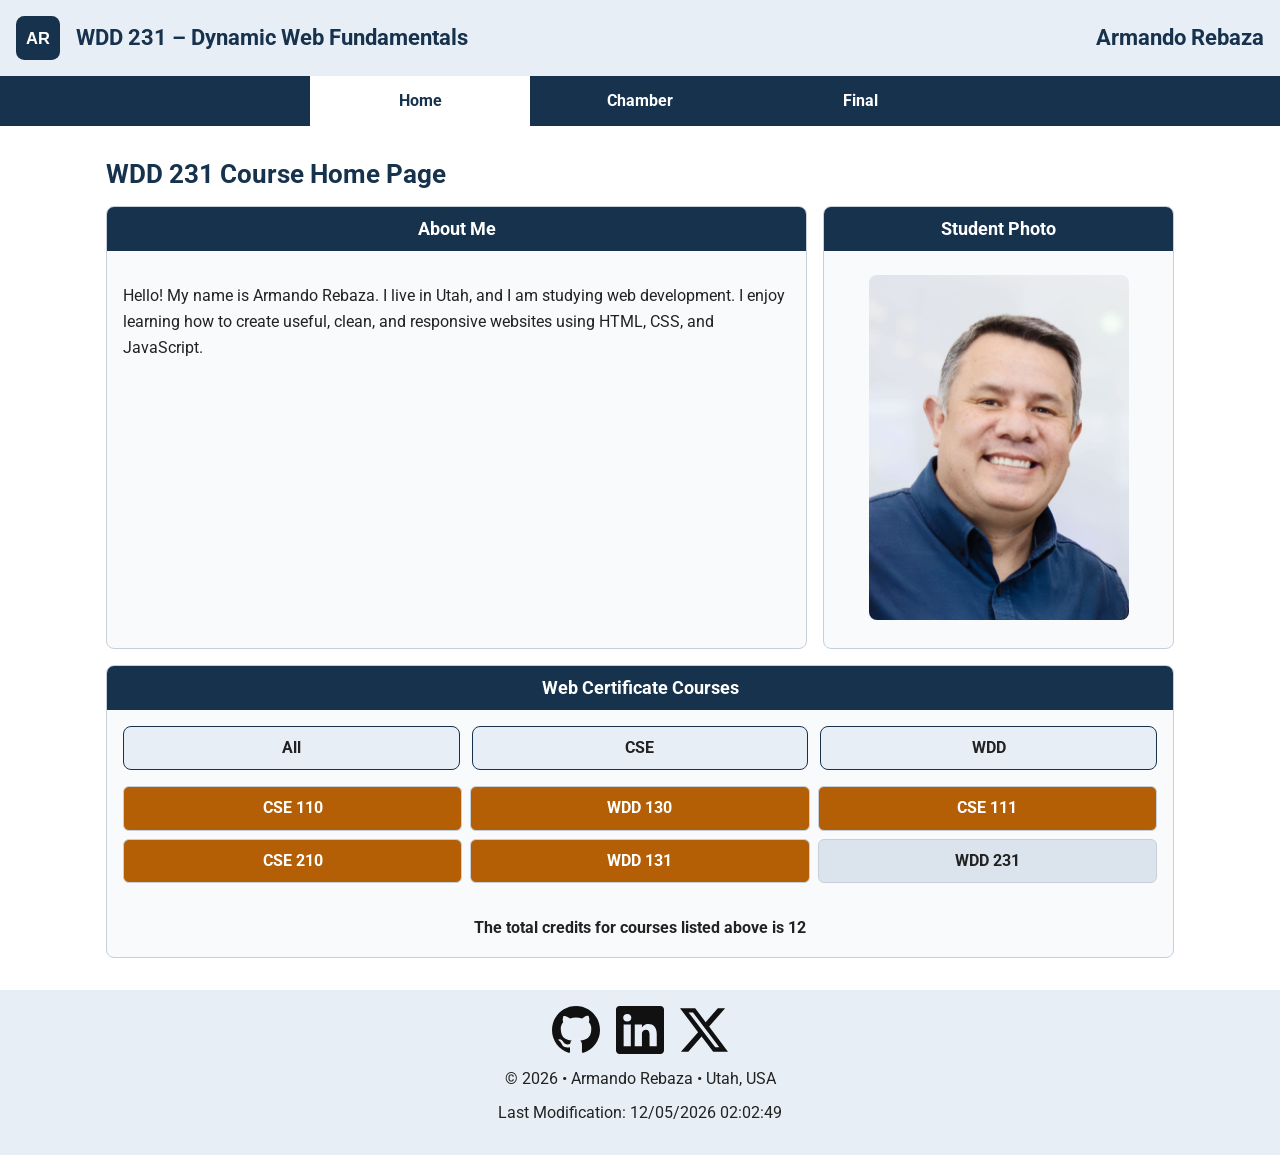
<file: index.html>
<!doctype html>
<html lang="en-US">
<head>
  <meta charset="UTF-8">
  <meta name="viewport" content="width=device-width, initial-scale=1.0">
  <meta name="description" content="WDD 231 course home page for Armando Rebaza featuring web development projects, course information, and completed certificate courses.">
  <meta name="author" content="Armando Rebaza">
  <meta name="theme-color" content="#ffffff">

  <title>WDD 231 | Course Home Page | Armando Rebaza</title>

  <link rel="preconnect" href="https://fonts.googleapis.com">
  <link rel="preconnect" href="https://fonts.gstatic.com" crossorigin>
  <link href="https://fonts.googleapis.com/css2?family=Roboto:wght@400;700&display=swap" rel="stylesheet">

  <link rel="stylesheet" href="styles/normalize.css">
  <link rel="stylesheet" href="styles/small.css">
  <link rel="stylesheet" href="styles/larger.css">

  <script src="scripts/navigation.js" defer></script>
  <script src="scripts/date.js" defer></script>
  <script src="scripts/course.js" defer></script>
</head>

<body>
  <header>
    <img src="images/logo.svg" alt="Site logo" width="40" height="40">
    <span id="course-title">WDD 231 – Dynamic Web Fundamentals</span>
    <span class="student-name">Armando Rebaza</span>
    <button id="nav-button" class="hamburger" type="button" aria-label="Open navigation menu"></button>
  </header>

  <nav id="nav-bar" class="navigation" aria-label="Main navigation">
    <ul>
      <li class="current"><a href="index.html" aria-current="page">Home</a></li>
      <li><a href="chamber/index.html">Chamber</a></li>
      <li><a href="final/index.html">Final</a></li>
    </ul>
  </nav>

  <main>
    <h1>WDD 231 Course Home Page</h1>

    <div class="main-grid">
      <section class="card about-card">
        <h2>About Me</h2>
        <p>Hello! My name is Armando Rebaza. I live in Utah, and I am studying web development. I enjoy learning how to create useful, clean, and responsive websites using HTML, CSS, and JavaScript.</p>
      </section>

      <section class="card photo-card">
        <h2>Student Photo</h2>
        <img src="images/profile.webp" alt="Portrait of Armando Rebaza" width="260" height="260">
      </section>
    </div>

    <section class="card courses-card">
      <h2>Web Certificate Courses</h2>

      <div class="filter-buttons">
        <button id="all" type="button">All</button>
        <button id="cse" type="button">CSE</button>
        <button id="wdd" type="button">WDD</button>
      </div>

      <div id="course-list" class="course-list"></div>
      <p id="total-credits"></p>
    </section>
  </main>

  <footer>
    <div class="social">
      <a href="https://github.com/" target="_blank" rel="noopener noreferrer">
        <img src="images/github-icon.svg" alt="GitHub icon" width="48" height="48">
      </a>

      <a href="https://www.linkedin.com/" target="_blank" rel="noopener noreferrer">
        <img src="images/linkedin-icon.svg" alt="LinkedIn icon" width="48" height="48">
      </a>

      <a href="https://x.com/" target="_blank" rel="noopener noreferrer">
        <img src="images/x-icon.svg" alt="X social media icon" width="48" height="48">
      </a>
    </div>

    <p>&copy; <span id="current-year"></span> • Armando Rebaza • Utah, USA</p>
    <p id="lastModified"></p>
  </footer>
</body>
</html>
</file>
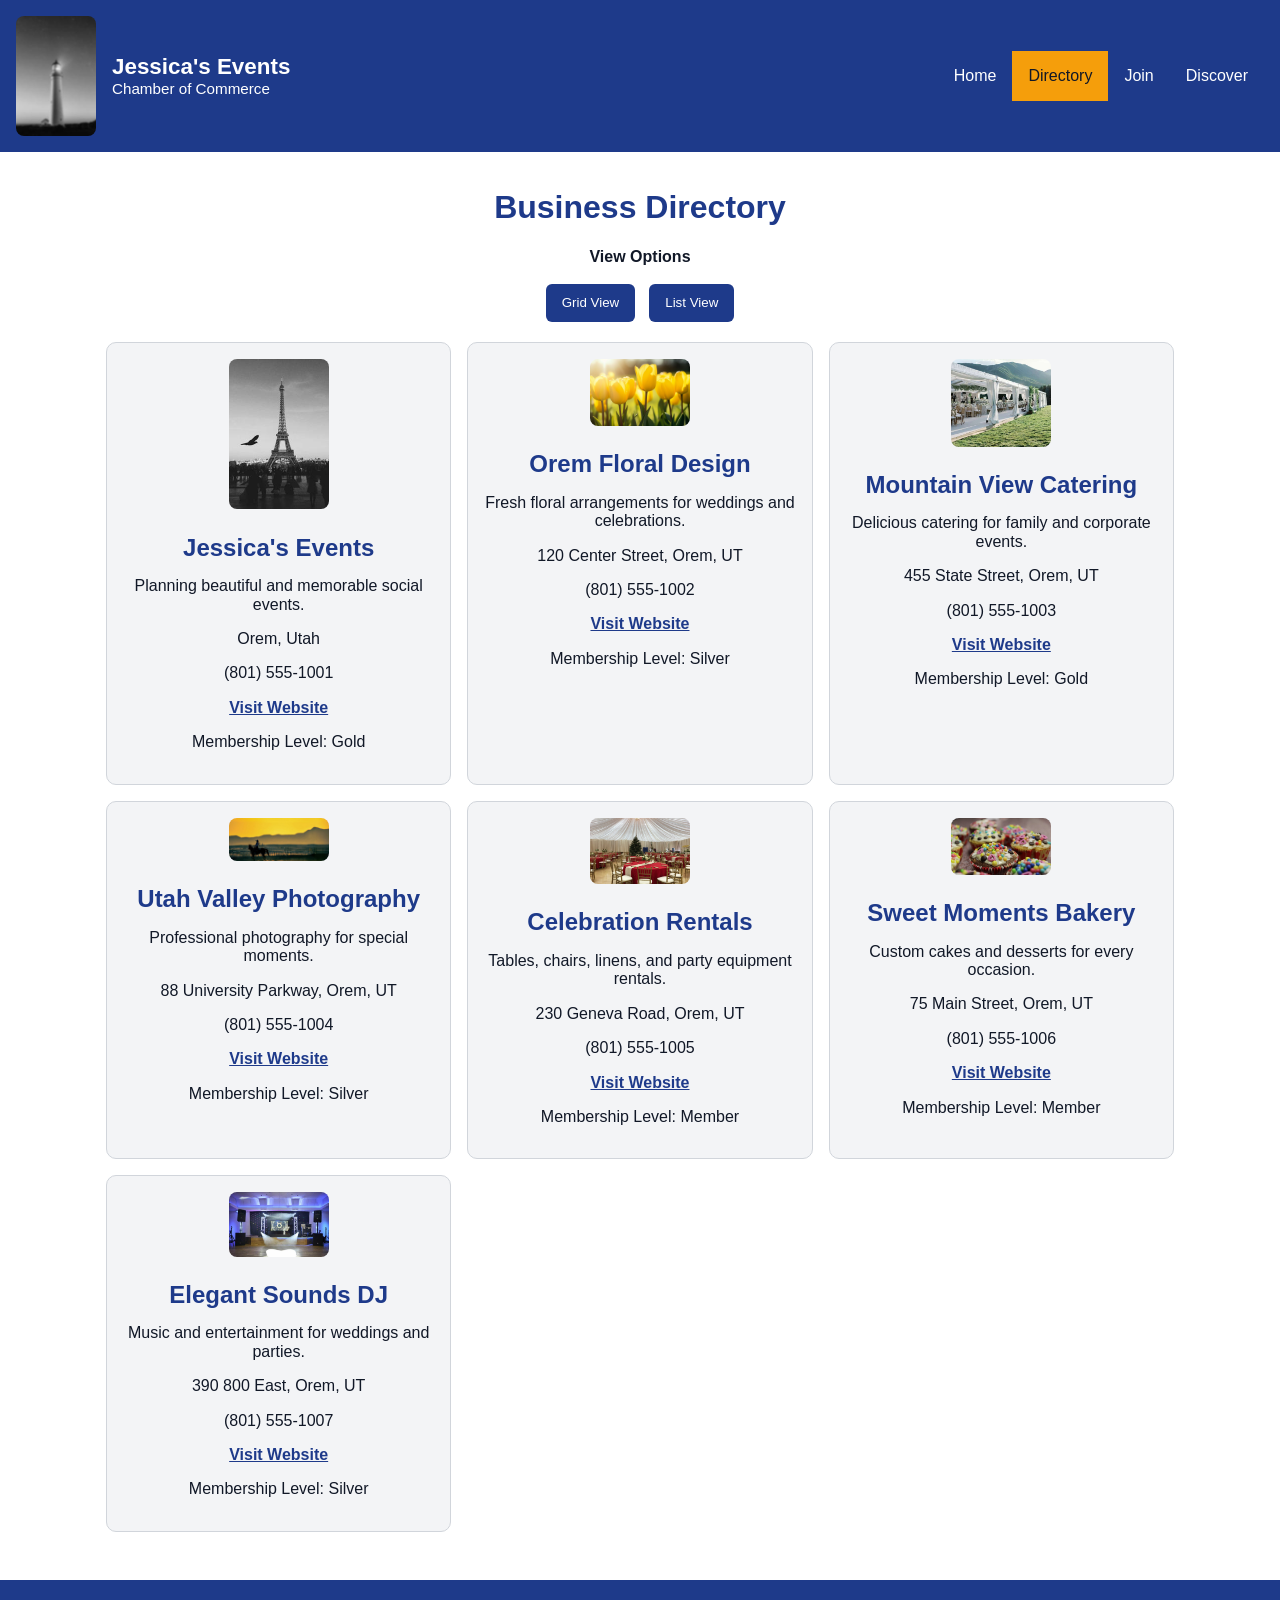
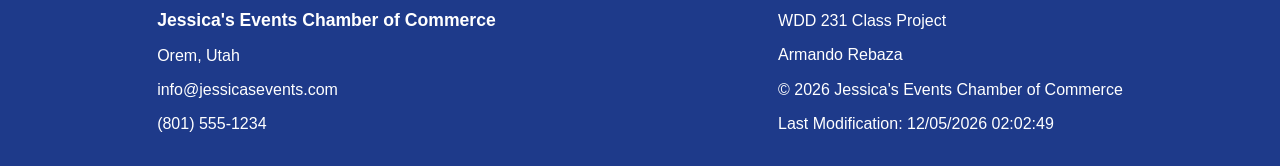
<file: chamber/directory.html>
<!DOCTYPE html>
<html lang="en-US">
<head>
  <meta charset="UTF-8">
  <meta name="viewport" content="width=device-width, initial-scale=1.0">

  <title>Jessica's Events Chamber of Commerce Directory</title>

  <meta name="description" content="Business directory for Jessica's Events Chamber of Commerce in Orem, Utah.">
  <meta name="author" content="Armando Rebaza">

  <meta property="og:title" content="Jessica's Events Chamber of Commerce Directory">
  <meta property="og:description" content="Explore local businesses and event services in Orem, Utah.">
  <meta property="og:image" content="https://arebaza.github.io/wdd231/chamber/images/hero.webp">
  <meta property="og:url" content="https://arebaza.github.io/wdd231/chamber/directory.html">

  <link rel="icon" href="favicon.ico">

  <link rel="preconnect" href="https://fonts.googleapis.com">
  <link rel="preconnect" href="https://fonts.gstatic.com" crossorigin>
  <link href="https://fonts.googleapis.com/css2?family=Montserrat:wght@400;600;700&family=Open+Sans:wght@400;600&display=swap" rel="stylesheet">

  <link rel="stylesheet" href="styles/normalize.css">
  <link rel="stylesheet" href="styles/small.css">
  <link rel="stylesheet" href="styles/larger.css">

  <script src="scripts/directory.js" defer></script>
</head>

<body>
  <header>
    <div class="site-branding">
      <img src="images/logo.webp" alt="Jessica's Events Chamber logo" width="80" height="80">
      <div>
        <span class="site-name">Jessica's Events</span>
        <span class="site-subtitle">Chamber of Commerce</span>
      </div>
    </div>

    <button id="menu" aria-label="Open navigation menu"></button>

    <nav id="navigation">
      <a href="index.html">Home</a>
      <a href="directory.html" class="active">Directory</a>
      <a href="join.html">Join</a>
      <a href="discover.html">Discover</a>
    </nav>
  </header>

  <main>
    <h1>Business Directory</h1>

    <section class="view-options">
      <h2>View Options</h2>
      <button id="grid">Grid View</button>
      <button id="list">List View</button>
    </section>

    <section id="members" class="grid"></section>
  </main>

  <footer>
    <div>
      <h2>Jessica's Events Chamber of Commerce</h2>
      <p>Orem, Utah</p>
      <p>info@jessicasevents.com</p>
      <p>(801) 555-1234</p>
    </div>

    <div>
      <p>WDD 231 Class Project</p>
      <p>Armando Rebaza</p>
      <p>&copy; <span id="currentyear"></span> Jessica's Events Chamber of Commerce</p>
      <p>Last Modification: <span id="lastmodified"></span></p>
    </div>
  </footer>
</body>
</html>
</file>
<file: styles/small.css>
:root {
  --primary-color: #17324d;
  --secondary-color: #e7eef6;
  --accent-color: #b45f06;
  --text-color: #222222;
  --light-color: #ffffff;
  --border-color: #c7d0da;
}

/* ajuste general */
*,
*::before,
*::after {
  box-sizing: border-box;
}

html,
body {
  max-width: 100%;
  overflow-x: hidden;
}

body {
  font-family: "Roboto", Arial, sans-serif;
  color: var(--text-color);
  background-color: var(--light-color);
}

/* header */
header {
  display: grid;
  grid-template-columns: 44px minmax(0, 1fr) 44px;
  align-items: center;
  gap: 0.75rem;
  padding: 1rem;
  background-color: var(--secondary-color);
}

header img {
  width: 44px;
  height: 44px;
}

header span {
  min-width: 0;
  font-size: 1.1rem;
  font-weight: 700;
  color: var(--primary-color);
}

.student-name {
  display: none;
}

/* boton menu */
.hamburger {
  width: 44px;
  height: 44px;
  border: 1px solid var(--primary-color);
  background-color: var(--light-color);
  color: var(--primary-color);
  font-size: 1.5rem;
  cursor: pointer;
}

.hamburger::before {
  content: "\2630";
}

.hamburger.show::before {
  content: "\00D7";
}

/* navegacion */
.navigation {
  display: none;
  background-color: var(--primary-color);
}

.navigation.show {
  display: block;
}

.navigation ul {
  list-style: none;
  margin: 0;
  padding: 0;
}

.navigation li {
  background-color: var(--primary-color);
}

.navigation a,
.navigation a:link,
.navigation a:visited {
  display: block;
  padding: 1rem;
  min-height: 44px;
  font-weight: 700;
  text-decoration: none;
  color: var(--light-color);
  background-color: var(--primary-color);
}

.navigation li.current a,
.navigation a:hover,
.navigation a:focus {
  color: var(--primary-color);
  background-color: var(--light-color);
}

/* main */
main {
  max-width: 1100px;
  width: 100%;
  margin: 0 auto;
  padding: 1rem;
}

h1 {
  color: var(--primary-color);
  font-size: 1.6rem;
}

/* tarjetas */
.card {
  border: 1px solid var(--border-color);
  border-radius: 8px;
  margin-bottom: 1rem;
  overflow: hidden;
  background-color: #f8fafc;
}

.card h2 {
  margin: 0;
  padding: 0.75rem;
  text-align: center;
  color: var(--light-color);
  background-color: var(--primary-color);
  font-size: 1.1rem;
}

.card p {
  padding: 1rem;
  line-height: 1.6;
}

/* foto */
.photo-card {
  text-align: center;
}

.photo-card img {
  width: 100%;
  max-width: 260px;
  height: auto;
  object-fit: cover;
  margin: 1.5rem auto;
  border-radius: 8px;
  background-color: #cccccc;
}

/* botones */
.filter-buttons {
  display: grid;
  grid-template-columns: repeat(3, minmax(0, 1fr));
  gap: 0.75rem;
  padding: 1rem;
}

.filter-buttons button {
  min-height: 44px;
  border: 1px solid var(--primary-color);
  border-radius: 8px;
  background-color: var(--secondary-color);
  color: var(--text-color);
  font-weight: 700;
  cursor: pointer;
}

.filter-buttons button:hover,
.filter-buttons button:focus {
  background-color: var(--primary-color);
  color: var(--light-color);
}

/* cursos */
.course-list {
  display: grid;
  gap: 0.5rem;
  padding: 0 1rem 1rem;
}

.course-card {
  padding: 0.75rem;
  text-align: center;
  border: 1px solid var(--border-color);
  border-radius: 6px;
  background-color: #dbe3ec;
  color: var(--text-color);
  font-weight: 700;
}

.course-card.completed {
  background-color: var(--accent-color);
  color: var(--light-color);
}

#total-credits {
  margin: 0;
  text-align: center;
  font-weight: 700;
}

/* footer */
footer {
  text-align: center;
  padding: 1rem;
  background-color: var(--secondary-color);
  color: var(--text-color);
}

.social {
  display: flex;
  justify-content: center;
  gap: 1rem;
  margin-bottom: 0.75rem;
}

.social a {
  display: flex;
  align-items: center;
  justify-content: center;
  width: 48px;
  height: 48px;
  background-color: transparent;
}
</file>
<file: styles/larger.css>
@media screen and (min-width: 700px) {
  header {
    grid-template-columns: 48px minmax(0, 1fr) auto;
  }

  header span {
    font-size: 1.4rem;
  }

  .student-name {
    display: inline;
  }

  .hamburger {
    display: none;
  }

  .navigation {
    display: block;
    background-color: #17324d;
  }

  .navigation ul {
    display: flex;
    justify-content: center;
  }

  .navigation li {
    flex: 1 1 100%;
    max-width: 220px;
    text-align: center;
    background-color: #17324d;
  }

  .main-grid {
    display: grid;
    grid-template-columns: 2fr 1fr;
    gap: 1rem;
  }

  .course-list {
    grid-template-columns: repeat(3, 1fr);
  }
}
</file>
<file: chamber/styles/small.css>
:root {
  --primary-color: #1e3a8a;
  --secondary-color: #f59e0b;
  --background-color: #ffffff;
  --text-color: #111827;
  --light-color: #f3f4f6;
  --border-color: #d1d5db;
}

body {
 font-family: "Open Sans", Arial, sans-serif;
  color: var(--text-color);
  background-color: var(--background-color);
  margin: 0;
}

header {
  background-color: var(--primary-color);
  color: white;
  padding: 1rem;
}

.site-branding {
  display: flex;
  align-items: center;
  gap: 1rem;
}

.site-branding img {
  border-radius: 8px;
}

.site-name {
  display: block;
  font-size: 1.4rem;
  font-weight: bold;
}

.site-subtitle {
  display: block;
  font-size: 0.95rem;
}

#menu {
  display: block;
  margin-left: auto;
  margin-top: 1rem;
  background: none;
  border: none;
  color: white;
  font-size: 2rem;
}

#menu::before {
  content: "☰";
}

#menu.open::before {
  content: "✕";
}

nav {
  display: none;
  flex-direction: column;
  margin-top: 1rem;
}

nav.open {
  display: flex;
}

nav a {
  color: white;
  text-decoration: none;
  padding: 0.8rem;
  border-top: 1px solid rgba(255, 255, 255, 0.3);
}

nav a:hover,
nav a.active {
  background-color: var(--secondary-color);
  color: var(--text-color);
}

main {
  max-width: 1100px;
  margin: 0 auto;
  padding: 1rem;
}

h1 {
  color: var(--primary-color);
  text-align: center;
}

.view-options {
  text-align: center;
  margin-bottom: 1rem;
}

.view-options h2 {
  font-size: 1rem;
}

.view-options button {
  padding: 0.7rem 1rem;
  margin: 0.3rem;
  border: none;
  border-radius: 6px;
  background-color: var(--primary-color);
  color: white;
  cursor: pointer;
}

.view-options button:hover {
  background-color: var(--secondary-color);
  color: var(--text-color);
}

.grid {
  display: grid;
  grid-template-columns: 1fr;
  gap: 1rem;
}

.member-card {
  background-color: var(--light-color);
  border: 1px solid var(--border-color);
  border-radius: 10px;
  padding: 1rem;
  text-align: center;
}

.member-card img {
  max-width: 100px;
  height: auto;
  border-radius: 8px;
}

.member-card h2 {
  color: var(--primary-color);
  margin-bottom: 0.3rem;
}

.member-card a {
  color: var(--primary-color);
  font-weight: bold;
}

.list {
  display: flex;
  flex-direction: column;
  gap: 0.5rem;
}

.list .member-card {
  display: block;
  text-align: left;
  border-radius: 4px;
}

.list .member-card img,
.list .member-card .tagline,
.list .member-card .membership {
  display: none;
}

footer {
  background-color: var(--primary-color);
  color: white;
  padding: 1rem;
  text-align: center;
  margin-top: 2rem;
}

footer h2 {
  font-size: 1.1rem;
}

.hero {
  position: relative;
  text-align: center;
  background-color: #f4f4f4;
}

.hero img {
  width: 100%;
  height: auto;
  display: block;
}

.hero-content {
  padding: 1rem;
}

.cta-button {
  display: inline-block;
  margin-top: 1rem;
  padding: 0.8rem 1.2rem;
  background-color: #003366;
  color: #ffffff;
  text-decoration: none;
  border-radius: 6px;
  font-weight: 700;
}

.home-grid,
.spotlights-section {
  padding: 1rem;
}

.events-card,
.weather-card,
.spotlight-card {
  border: 1px solid #ccc;
  padding: 1rem;
  margin-bottom: 1rem;
  border-radius: 8px;
  background-color: #ffffff;
}

#spotlights {
  display: grid;
  gap: 1rem;
}

.spotlight-card img {
  max-width: 100%;
  height: auto;
}

body {
  font-family: "Roboto", Arial, sans-serif;
}

.hero {
  position: relative;
  text-align: center;
  background-color: #f4f4f4;
}

.hero img {
  width: 100%;
  height: auto;
  display: block;
}

.hero-content {
  padding: 1rem;
}

.cta-button {
  display: inline-block;
  margin-top: 1rem;
  padding: 0.8rem 1.2rem;
  background-color: #003366;
  color: #ffffff;
  text-decoration: none;
  border-radius: 6px;
  font-weight: 700;
}

.home-grid,
.spotlights-section {
  padding: 1rem;
}

.events-card,
.weather-card,
.spotlight-card {
  border: 1px solid #ccc;
  padding: 1rem;
  margin-bottom: 1rem;
  border-radius: 8px;
  background-color: #ffffff;
}

#spotlights {
  display: grid;
  gap: 1rem;
}

.spotlight-card img {
  max-width: 100%;
  height: auto;
}
</file>
<file: chamber/styles/larger.css>
@media screen and (min-width: 700px) {
  header {
    display: flex;
    align-items: center;
    justify-content: space-between;
  }

  #menu {
    display: none;
  }

  nav {
    display: flex;
    flex-direction: row;
    margin-top: 0;
  }

  nav a {
    border-top: none;
    padding: 1rem;
  }

  .grid {
    grid-template-columns: repeat(auto-fit, minmax(260px, 1fr));
  }

  footer {
    display: flex;
    justify-content: space-around;
    text-align: left;
  }
}

@media screen and (min-width: 700px) {
  .hero-content {
    position: absolute;
    top: 25%;
    left: 5%;
    max-width: 420px;
    background-color: rgba(255, 255, 255, 0.9);
    padding: 1.5rem;
    border-radius: 8px;
    text-align: left;
  }

  .home-grid {
    display: grid;
    grid-template-columns: 2fr 1fr;
    gap: 1rem;
  }

  #spotlights {
    grid-template-columns: repeat(3, 1fr);
  }
}
</file>
